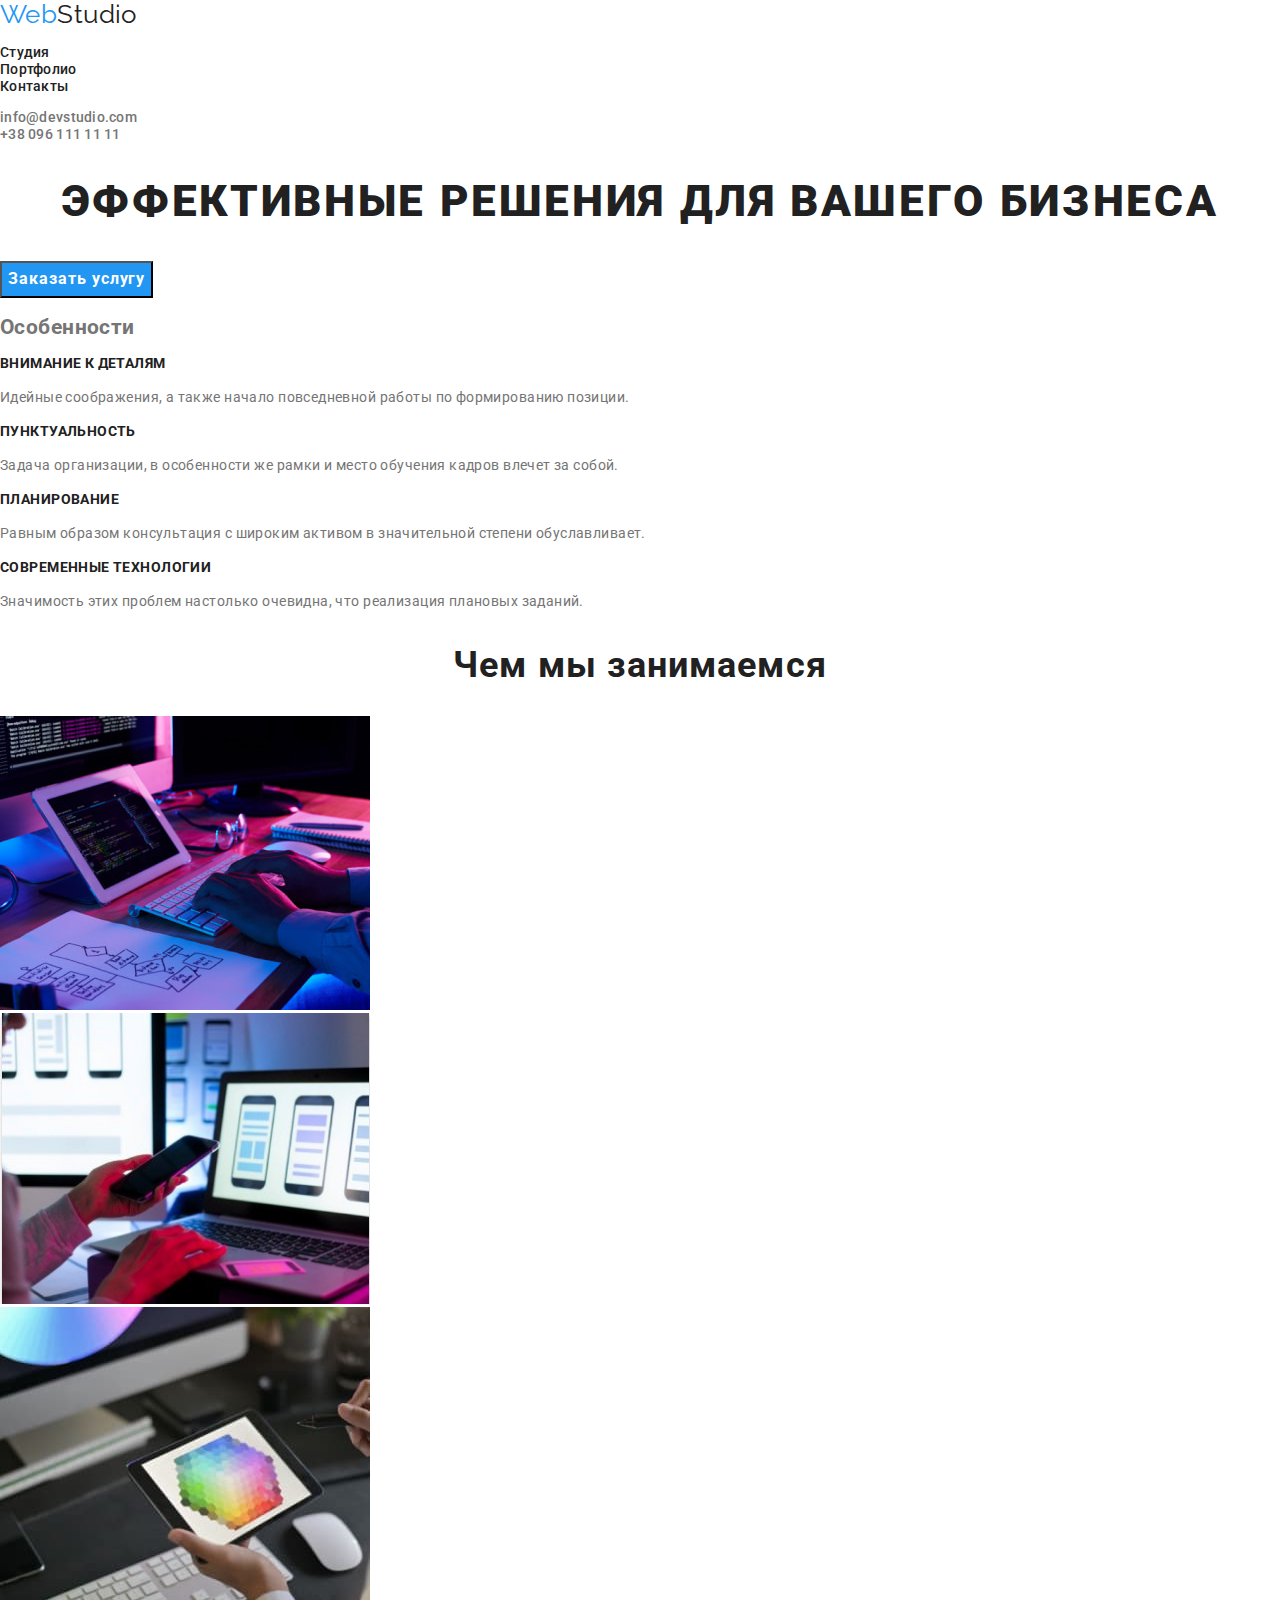
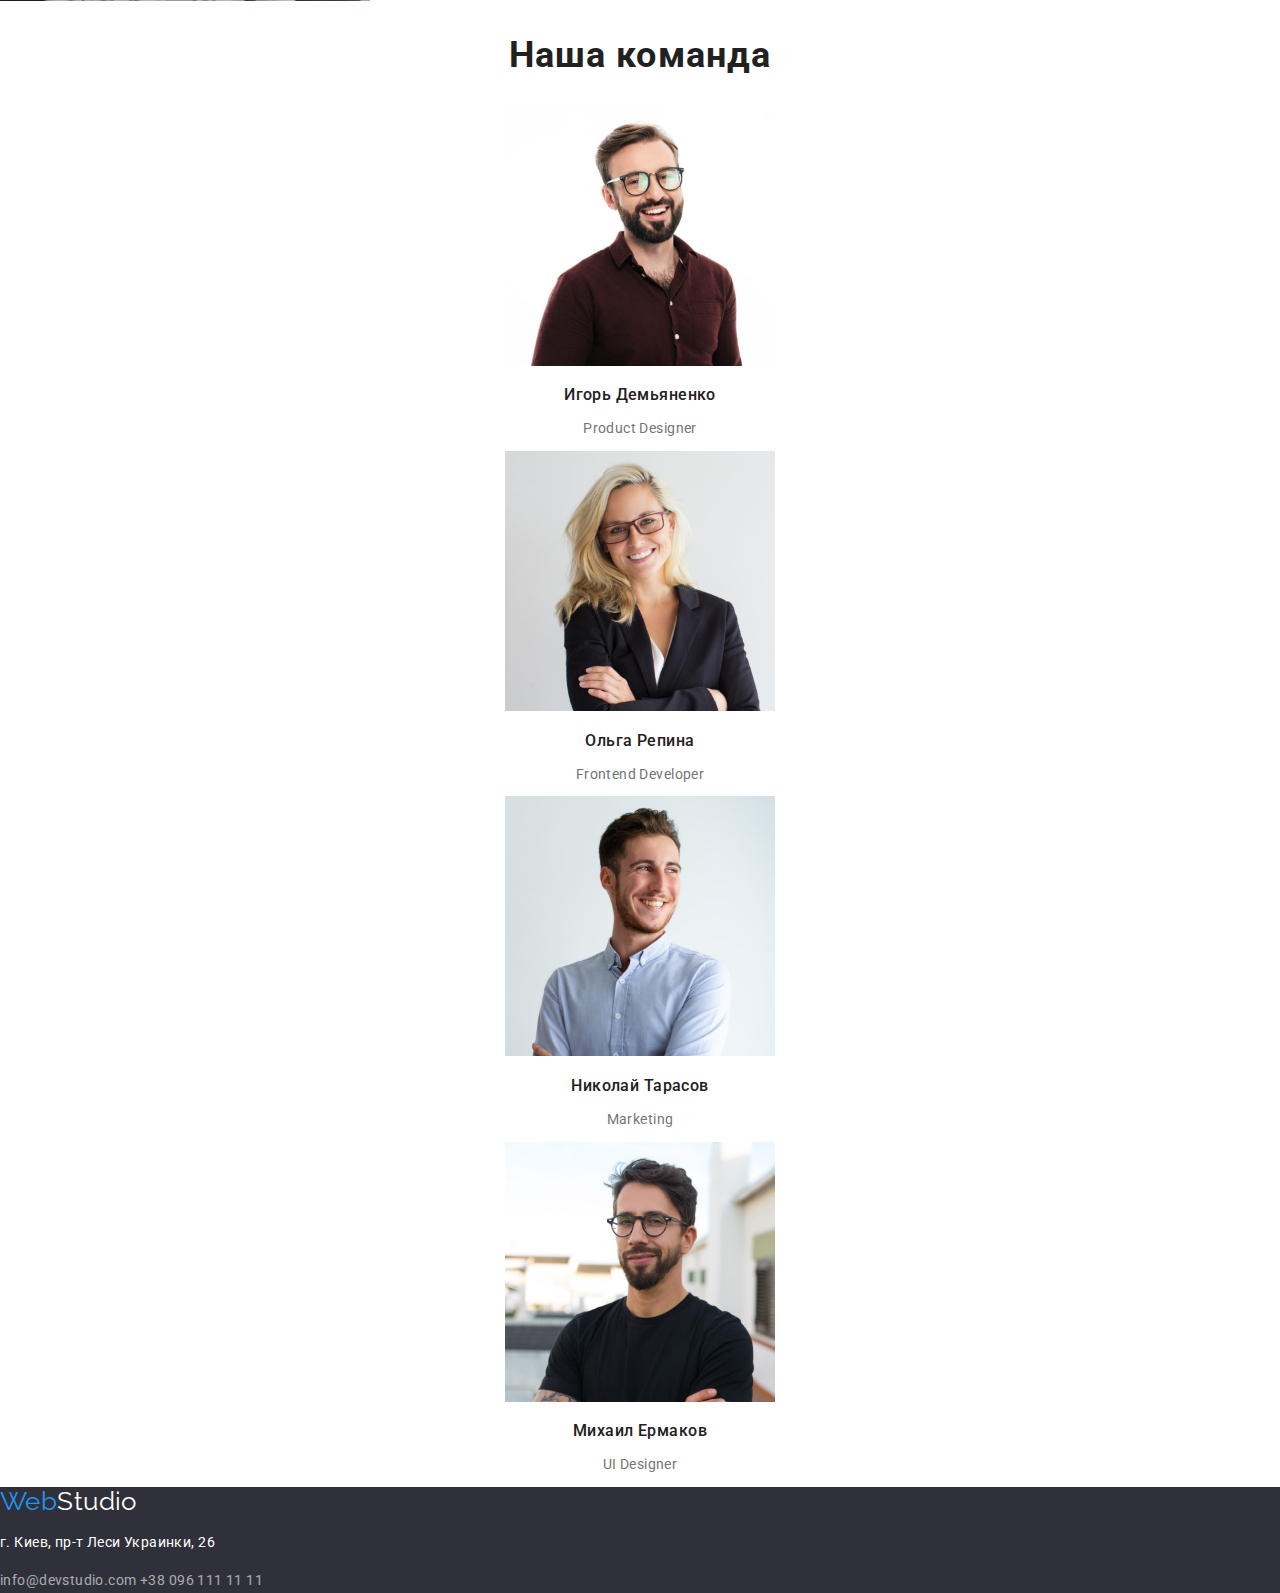
<file: index.html>
<!DOCTYPE html>
<html lang="ru">
  <head>
    <meta charset="UTF-8" />
    <meta http-equiv="X-UA-Compatible" content="IE=edge" />
    <meta name="viewport" content="width=device-width, initial-scale=1.0" />
    <title>Web Studio</title>
    <link rel="preconnect" href="https://fonts.googleapis.com" />
    <link rel="preconnect" href="https://fonts.gstatic.com" crossorigin />
    <link
      href="https://fonts.googleapis.com/css2?family=Raleway:wght@700&family=Roboto:wght@400;500;700;900&display=swap"
      rel="stylesheet"
    />
    <link
      href="https://cdnjs.cloudflare.com/ajax/libs/modern-normalize/1.0.0/modern-normalize.min.css"
      rel="stylesheet"
    />
    <link rel="stylesheet" href="./css/styles.css" />
  </head>
  <body>
    <header class="header">
      <nav>
        <a lang="en" href="./index.html" class="logo link-reset">
          <span class="logo-color">Web</span>Studio
        </a>
        <ul class="site-nav list-reset">
          <li>
            <a href="./index.html" class="link-reset">Студия</a>
          </li>
          <li>
            <a href="./portfolio.html" class="link-reset">Портфолио</a>
          </li>
          <li>
            <a href="#address" class="link-reset">Контакты</a>
          </li>
        </ul>
      </nav>
      <ul class="list-reset">
        <li>
          <a
            lang="en"
            href="mailto:info@devstudio.com"
            class="link-reset contact"
            >info@devstudio.com</a
          >
        </li>
        <li>
          <a href="tel:+380961111111" class="link-reset contact"
            >+38 096 111 11 11</a
          >
        </li>
      </ul>
    </header>
    <main>
      <!-- Hero -->
      <section id="studio" class="hero">
        <h1 class="hero-title">Эффективные решения для вашего бизнеса</h1>
        <button type="button" class="button">Заказать услугу</button>
      </section>
      <!-- Особенности -->
      <section class="section">
        <!-- скрыть заголовок в стилях -->
        <h2 class="invisible">Особенности</h2>

        <ul class="features list-reset">
          <li>
            <h3 class="title">Внимание к деталям</h3>
            <p class="text">
              Идейные соображения, а также начало повседневной работы по
              формированию позиции.
            </p>
          </li>
          <li>
            <h3 class="title">Пунктуальность</h3>
            <p class="text">
              Задача организации, в особенности же рамки и место обучения кадров
              влечет за собой.
            </p>
          </li>
          <li>
            <h3 class="title">Планирование</h3>
            <p class="text">
              Равным образом консультация с широким активом в значительной
              степени обуславливает.
            </p>
          </li>
          <li>
            <h3 class="title">Современные технологии</h3>
            <p class="text">
              Значимость этих проблем настолько очевидна, что реализация
              плановых заданий.
            </p>
          </li>
        </ul>
      </section>
      <!--Skills -->
      <section class="section">
        <h2 class="section-title">Чем мы занимаемся</h2>
        <ul class="list-reset">
          <li>
            <img
              src="./image/skills/box1.jpg"
              alt="описание картинки"
              width="370"
            />
            <!-- не знаю что означает картинка -->
          </li>
          <li>
            <img
              src="./image/skills/box2.jpg"
              alt="описание картинки"
              width="370"
            />
            <!-- не знаю что означает картинка -->
          </li>
          <li>
            <img
              src="./image/skills/box3.jpg"
              alt="описание картинки"
              width="370"
            />
            <!-- не знаю что означает картинка -->
          </li>
        </ul>
      </section>
      <!-- Team -->
      <section class="section">
        <h2 class="section-title">Наша команда</h2>
        <ul class="team list-reset">
          <li class="team-card">
            <img
              src="./image/team/img1.jpg"
              alt="Фото Игорь Демьяненко"
              width="270px"
            />
            <h3 class="title">Игорь Демьяненко</h3>
            <p lang="en" class="speciality">Product Designer</p>
          </li>
          <li class="team-card">
            <img
              src="./image/team/img2.jpg"
              alt="Фото Ольга Репина"
              width="270px"
            />
            <h3 class="title">Ольга Репина</h3>
            <p lang="en" class="speciality">Frontend Developer</p>
          </li>
          <li class="team-card">
            <img
              src="./image/team/img3.jpg"
              alt="Фото Николай Тарасов"
              width="270px"
            />
            <h3 class="title">Николай Тарасов</h3>
            <p lang="en" class="speciality">Marketing</p>
          </li>
          <li class="team-card">
            <img
              src="./image/team/img4.jpg"
              alt="Фото Михаил Ермаков"
              width="270px"
            />
            <h3 class="title">Михаил Ермаков</h3>
            <p lang="en" class="speciality">UI Designer</p>
          </li>
        </ul>
      </section>
    </main>
    <footer class="futer">
      <a lang="en" href="./index.html" class="logo link-reset">
        <span class="logo-color">Web</span>Studio
      </a>
      <address id="address" class="address">
        <p>г. Киев, пр-т Леси Украинки, 26</p>
        <a lang="en" href="mailto:info@devstudio.com" class="contact link-reset"
          >info@devstudio.com</a
        >
        <a href="tel:+380961111111" class="contact link-reset"
          >+38 096 111 11 11</a
        >
      </address>
    </footer>
  </body>
</html>
</file>
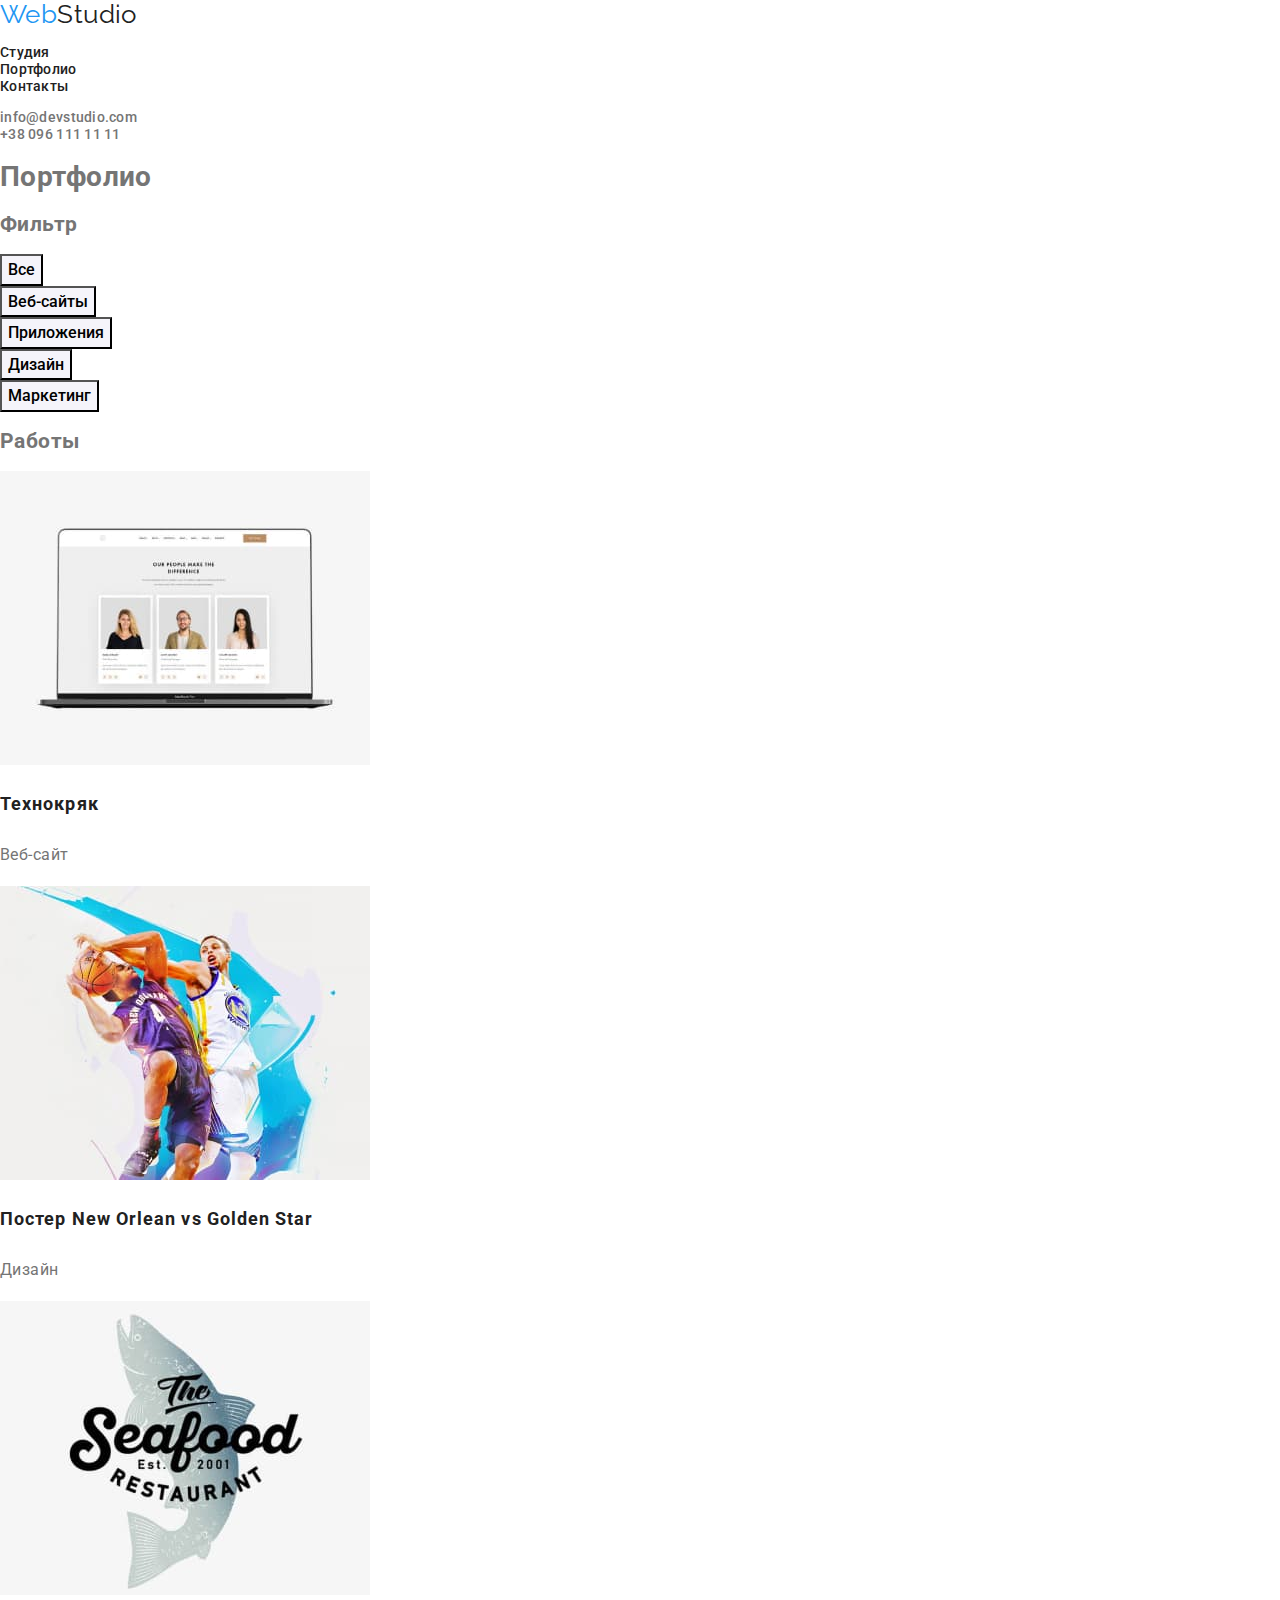
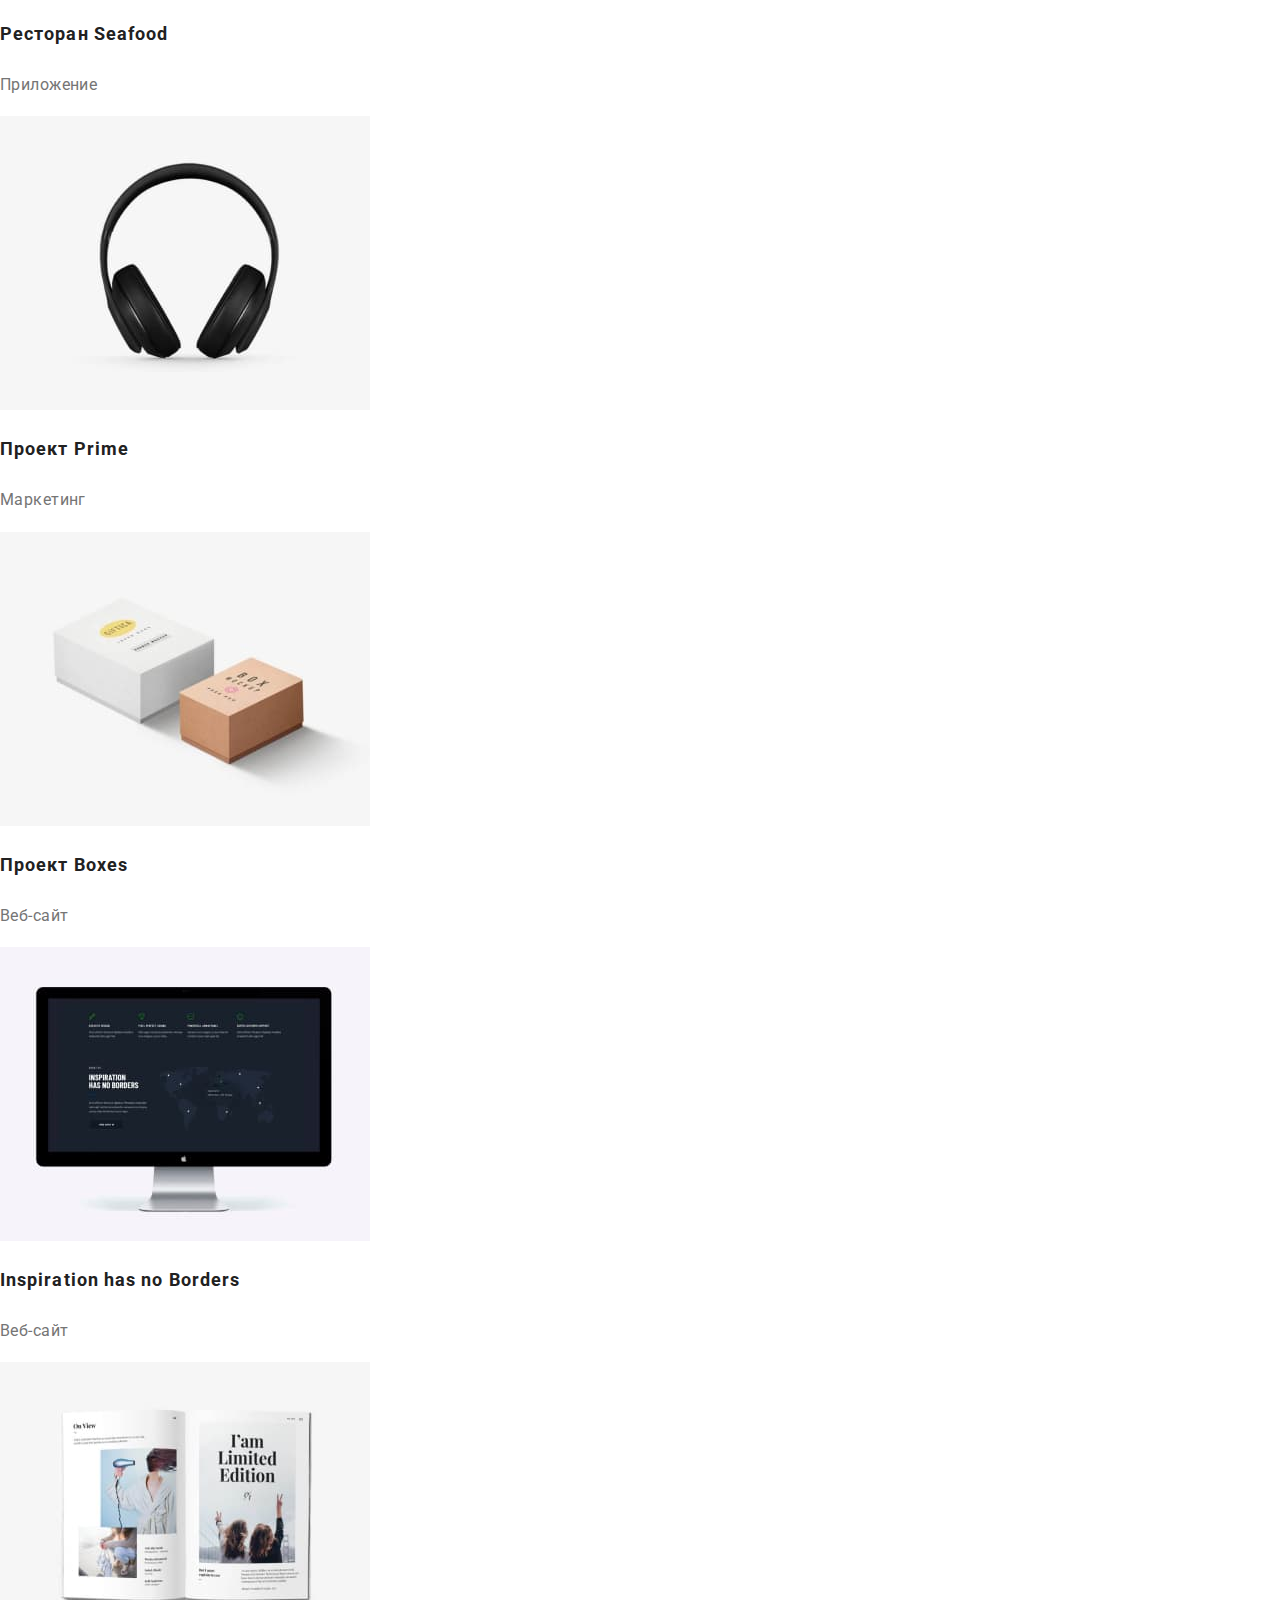
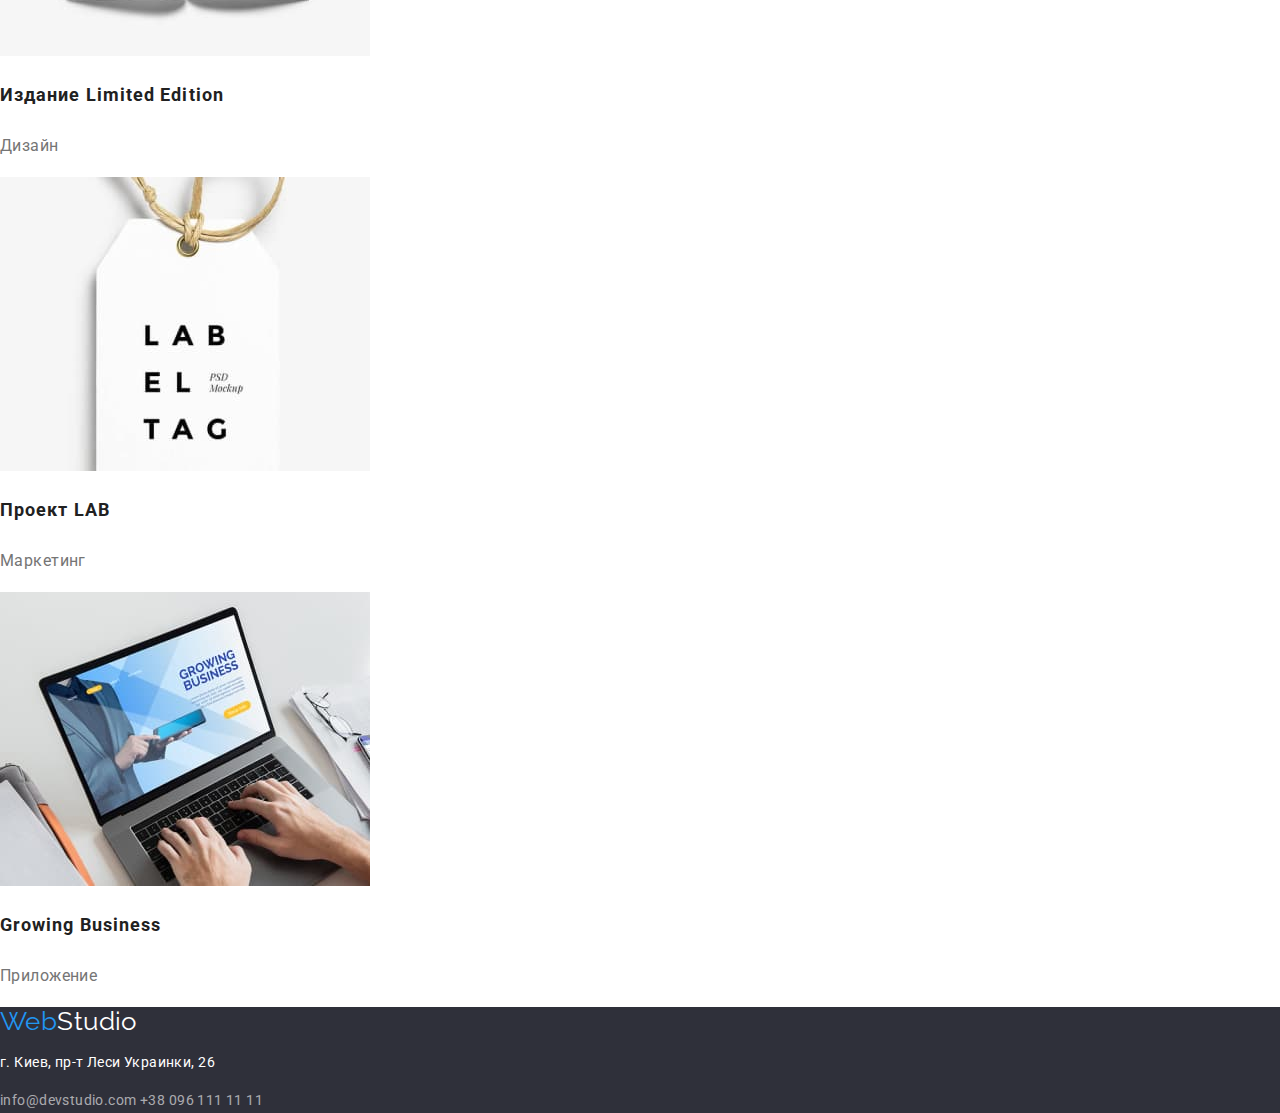
<file: portfolio.html>
<!DOCTYPE html>
<html lang="ru">
  <head>
    <meta charset="UTF-8" />
    <meta http-equiv="X-UA-Compatible" content="IE=edge" />
    <meta name="viewport" content="width=device-width, initial-scale=1.0" />
    <title>Web Studio</title>
    <link rel="preconnect" href="https://fonts.googleapis.com" />
    <link rel="preconnect" href="https://fonts.gstatic.com" crossorigin />
    <link
      href="https://fonts.googleapis.com/css2?family=Raleway:wght@700&family=Roboto:wght@400;500;700;900&display=swap"
      rel="stylesheet"
    />
    <link
      href="https://cdnjs.cloudflare.com/ajax/libs/modern-normalize/1.0.0/modern-normalize.min.css"
      rel="stylesheet"
    />
    <link rel="stylesheet" href="./css/styles.css" />
  </head>
  <body>
    <header class="header">
      <nav>
        <a lang="en" href="./index.html" class="logo link-reset">
          <span class="logo-color">Web</span>Studio
        </a>
        <ul class="site-nav list-reset">
          <li>
            <a href="./index.html" class="link-reset">Студия</a>
          </li>
          <li>
            <a href="./portfolio.html" class="link-reset">Портфолио</a>
          </li>
          <li>
            <a href="#address" class="link-reset">Контакты</a>
          </li>
        </ul>
      </nav>
      <ul class="list-reset">
        <li>
          <a
            lang="en"
            href="mailto:info@devstudio.com"
            class="link-reset contact"
            >info@devstudio.com</a
          >
        </li>
        <li>
          <a href="tel:+380961111111" class="link-reset contact"
            >+38 096 111 11 11</a
          >
        </li>
      </ul>
    </header>
    <main>
      <!-- скрыть заголовок в стилях -->
      <h1 class="invisible">Портфолио</h1>
      <!-- Filter -->
      <section class="section">
        <!-- скрыть заголовок в стилях -->
        <h2 class="invisible">Фильтр</h2>
        <ul class="filter-list list-reset">
          <li>
            <button type="button" class="button">Все</button>
          </li>
          <li>
            <button type="button" class="button">Веб-сайты</button>
          </li>
          <li>
            <button type="button" class="button">Приложения</button>
          </li>
          <li>
            <button type="button" class="button">Дизайн</button>
          </li>
          <li>
            <button type="button" class="button">Маркетинг</button>
          </li>
        </ul>
        <!-- Works -->
        <!-- скрыть заголовок в стилях -->
        <h2 class="invisible">Работы</h2>
        <ul class="works-list list-reset">
          <li>
            <img
              src="./image/portfolio/web_site/img1.jpg"
              alt="Технокряк"
              height="294"
              width="370"
            />
            <h3 class="title">Технокряк</h3>
            <p class="works-filter">Веб-сайт</p>
          </li>
          <li>
            <img
              src="./image/portfolio/design/img1.jpg"
              alt="Постер New Orlean vs Golden Star"
              height="294"
              width="370"
            />
            <h3 class="title">
              Постер <span lang="en">New Orlean vs Golden Star</span>
            </h3>
            <p class="works-filter">Дизайн</p>
          </li>
          <li>
            <img
              src="./image/portfolio/application/img1.jpg"
              alt="Ресторан Seafood"
              height="294"
              width="370"
            />
            <h3 class="title">Ресторан <span lang="en">Seafood</span></h3>
            <p class="works-filter">Приложение</p>
          </li>
          <li>
            <img
              src="./image/portfolio/marketing/img1.jpg"
              alt="Проект Prime"
              height="294"
              width="370"
            />
            <h3 class="title">Проект <span lang="en">Prime</span></h3>
            <p class="works-filter">Маркетинг</p>
          </li>
          <li>
            <img
              src="./image/portfolio/application/img2.jpg"
              alt="Проект Boxes"
              height="294"
              width="370"
            />
            <h3 class="title">Проект <span lang="en">Boxes</span></h3>
            <p class="works-filter">Веб-сайт</p>
          </li>
          <li>
            <img
              src="./image/portfolio/web_site/img2.jpg"
              alt="Inspiration has no Borders"
              height="294"
              width="370"
            />
            <h3 lang="en" class="title">Inspiration has no Borders</h3>
            <p class="works-filter">Веб-сайт</p>
          </li>
          <li>
            <img
              src="./image/portfolio/design/img2.jpg"
              alt="Технокряк"
              height="294"
              width="370"
            />
            <h3 class="title">
              Издание <span lang="en">Limited Edition</span>
            </h3>
            <p class="works-filter">Дизайн</p>
          </li>
          <li>
            <img
              src="./image/portfolio/marketing/img2.jpg"
              alt="Проект LAB"
              height="294"
              width="370"
            />
            <h3 class="title">Проект <span lang="en">LAB</span></h3>
            <p class="works-filter">Маркетинг</p>
          </li>
          <li>
            <img
              src="./image/portfolio/application/img3.jpg"
              alt="Growing Business"
              height="294"
              width="370"
            />
            <h3 lang="en" class="title">Growing Business</h3>
            <p class="works-filter">Приложение</p>
          </li>
        </ul>
      </section>
    </main>
    <footer class="futer">
      <a lang="en" href="./index.html" class="logo link-reset">
        <span class="logo-color">Web</span>Studio
      </a>
      <address id="address" class="address">
        <p>г. Киев, пр-т Леси Украинки, 26</p>
        <a lang="en" href="mailto:info@devstudio.com" class="contact link-reset"
          >info@devstudio.com</a
        >
        <a href="tel:+380961111111" class="contact link-reset"
          >+38 096 111 11 11</a
        >
      </address>
    </footer>
  </body>
</html>
</file>
<file: css/styles.css>
/* font-family: 'Raleway', sans-serif;
font-family: 'Roboto', sans-serif; */
:root {
  --prymary-text-color: #757575;
  --primary-white-color: #ffffff;
  --accent-color: #2196f3;
  --title-color: #212121;
}

body {
  background-color: #ffffff;
  color: var(--prymary-text-color);
  font-family: "Roboto", sans-serif;
  font-size: 14px;
  letter-spacing: 0.03em;
}
/* Logo */
.header .logo {
  color: var(--title-color);
}
.logo {
  font-family: "Raleway", sans-serif;
  font-size: 26px;
}

.logo-color {
  color: var(--accent-color);
}

/* Header */

.list-reset {
  list-style: none;
  padding-left: 0;
}

.link-reset {
  text-decoration: none;
}

.site-nav .link-reset {
  color: var(--title-color);
  font-weight: 500;
  font-size: 14px;
  line-height: 1.14;
  letter-spacing: 0.02em;
}

.site-nav .link-reset:hover,
.site-nav .link-reset:focus {
  color: var(--accent-color);
}

.header .contact {
  color: var(--prymary-text-color);
  font-weight: 500;
  font-size: 14px;
  line-height: 1.14;
  letter-spacing: 0.02em;
}

.contact:hover,
.contact:focus {
  color: var(--accent-color);
}

.hero-title {
  color: var(--title-color);
  font-weight: 900;
  font-size: 44px;
  line-height: 1.36;
  text-align: center;
  letter-spacing: 0.06em;
  text-transform: uppercase;
}

.hero .button {
  color: var(--primary-white-color);
  background-color: var(--accent-color);
  font-weight: 700;
  font-size: 16px;
  line-height: 1.88;
  letter-spacing: 0.06em;
}
.hero .button:hover,
.hero .button:focus {
  background-color: #188ce8;
}

.button {
  cursor: pointer;
}

/* Особенности */

.features .title {
  color: var(--title-color);
  font-size: 14px;
  line-height: 1.14;
  letter-spacing: 0.03em;
  text-transform: uppercase;
}

.features .text {
  line-height: 1.71;
}

/* Skills */
.section-title {
  color: var(--title-color);
  font-size: 36px;
  line-height: 1.17;
  text-align: center;
  letter-spacing: 0.03em;
}

/* Team */

.team-card {
  line-height: 1.19;
  text-align: center;
  letter-spacing: 0.03em;
}
.team-card .title {
  color: var(--title-color);
  font-size: 16px;
  font-weight: 500;
}

.speshiality {
  font-size: 16px;
}

/* Futer */
.futer {
  background-color: #2f303a;
  color: var(--primary-white-color);
}

.futer .logo {
  color: inherit;
}

.address {
  font-style: normal;
  line-height: 1.71;
}

.address .contact {
  color: rgba(255, 255, 255, 0.6);
}

/* Portfolio.html */

/* Filter */

.filter-list .button {
  background-color: #f5f4fa;

  font-weight: 500;
  font-size: 16px;
  line-height: 1.6;

  /* border-radius: 4px;
  border: 0; */
}

.filter-list .button:focus,
.filter-list .button:hover {
  background-color: var(--accent-color);
  color: var(--primary-white-color);
  cursor: pointer;
}

/* Works */

.works-list .title {
  color: var(--title-color);
  font-size: 18px;
  line-height: 2;
  letter-spacing: 0.06em;
}

.works-list .works-filter {
  font-size: 16px;
  line-height: 1.88;
}
</file>
